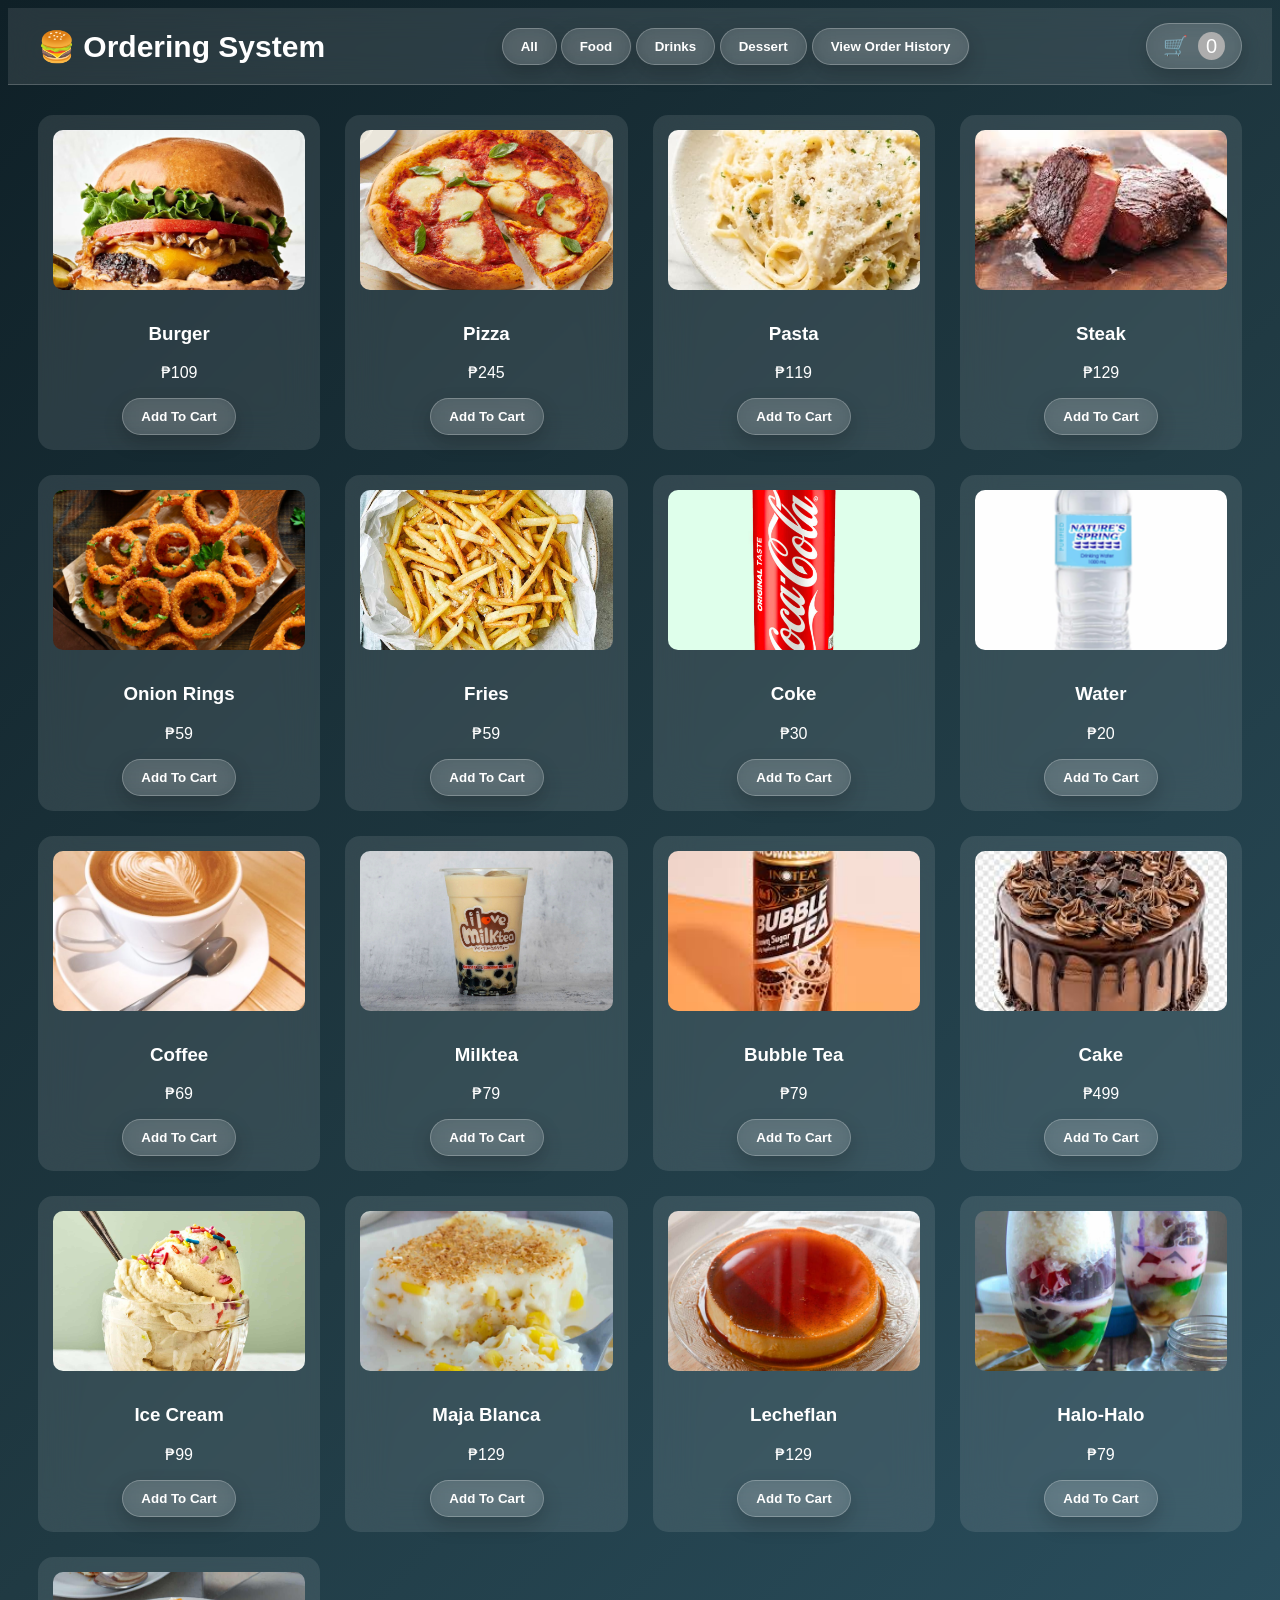
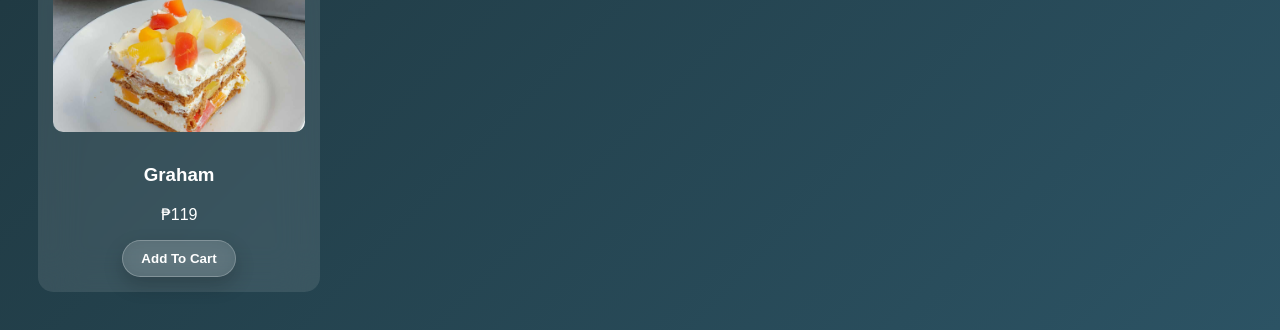
<file: index.html>
<!DOCTYPE html>
<html>
<head>
<meta name="viewport" content="width=device-width, initial-scale=1.0">
<title>Visual Ordering Subsystem</title>
<link rel="stylesheet" href="css/style.css">
</head>
<body>

<!-- ================= NAVBAR ================= -->
<div class="particles"></div>
<nav class="navbar">
  <div class="nav-left">
    <h2>🍔 Ordering System</h2>
  </div>

  <div class="nav-center">
    <button onclick="filterCategory('All')">All</button>
    <button onclick="filterCategory('Food')">Food</button>
    <button onclick="filterCategory('Drinks')">Drinks</button>
    <button onclick="filterCategory('Dessert')">Dessert</button>

    <button onclick="window.location.href='order.html'">
      View Order History
    </button>
  </div>

  <div class="nav-right">
    <div class="cart-icon" onclick="openCart()">
      🛒 <span id="cart-count">0</span>
    </div>
  </div>
</nav>

<!-- ================= PRODUCTS ================= -->

<div class="products-container" id="products"></div>

<!-- ================= CART MODAL ================= -->

<div id="cart-modal" class="modal">
  <div class="modal-content">

    <span class="close" onclick="closeCart()">×</span>

    <h2>Your Cart</h2>

    <div id="cart"></div>
    <h3 id="total"></h3>

    <button id="checkoutBtn" onclick="checkout()">
      Checkout
    </button>

  </div>
</div>

<!-- ================= SUCCESS MODAL ================= -->

<div id="checkout-success" class="success-modal">

  <div class="success-content">

    <h2>✅ Order Successfully Placed!</h2>
    <p>Your order has been saved successfully.</p>

    <button onclick="goToOrders()">
      📦 View Order History
    </button>

    <button onclick="closeSuccess()">
      Close
    </button>

  </div>

</div>

<script src="js/script.js"></script>

</body>
</html>
</file>
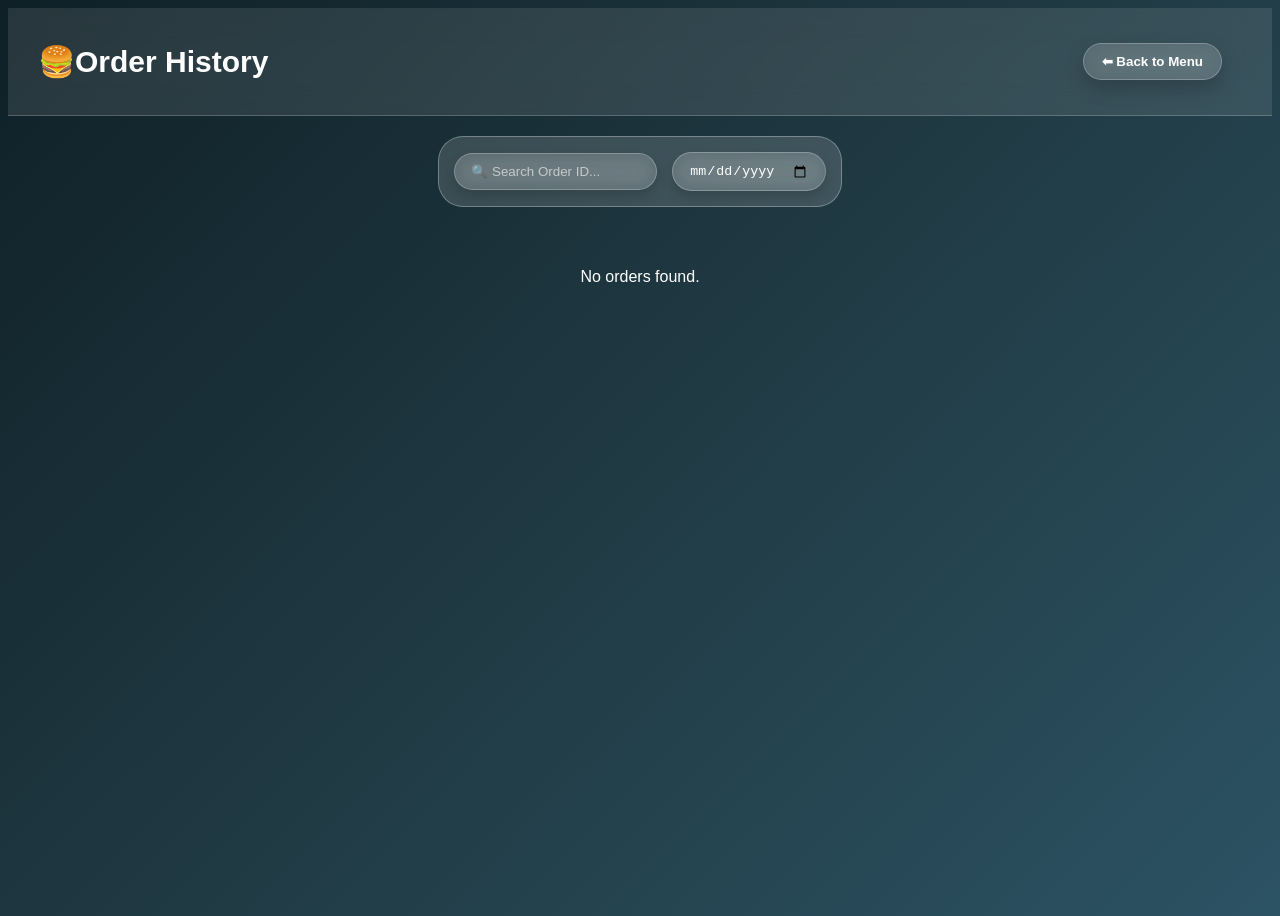
<file: order.html>
<!DOCTYPE html>
<html>
<head>

<meta name="viewport" content="width=device-width, initial-scale=1.0">

<title>Order History</title>

<link rel="stylesheet" href="css/order.css">

</head>

<body>
<div class="particles"></div>
<!-- ================= NAVBAR ================= -->

<nav class="history-navbar">

  <div class="history-left">
    <h2> 🍔Order History</h2>
  </div>

  <div class="history-right">
    <button onclick="window.location.href='index.html'" class="back-btn">
      ⬅ Back to Menu
    </button>
  </div>

</nav>

<!-- ================= FILTER SECTION ================= -->

<div class="filters">

  <input
    type="text"
    id="searchInput"
    placeholder="🔍 Search Order ID..."
    onkeyup="filterOrders()"
  >

  <input
    type="date"
    id="dateFilter"
    onchange="filterOrders()"
  >

</div>

<!-- ================= ORDERS ================= -->

<div id="orders"></div>

<script src="js/order.js"></script>

</body>
</html>
</file>
<file: css/style.css>
/* ===================================================== */
/* ================= GLOBAL ============================= */
/* ===================================================== */

body{
    font-family: "Poppins", sans-serif;
    background: linear-gradient(135deg,#0f2027,#203a43,#2c5364);
    min-height:100vh;
    color:white;
}

/* ===================================================== */
/* ================= NAVBAR ============================= */
/* ===================================================== */

.navbar,
.history-navbar{

  display:flex;
  justify-content:space-between;
  align-items:center;

  padding:15px 30px;

  backdrop-filter: blur(15px);
  background: rgba(255,255,255,0.1);

  border-bottom:1px solid rgba(255,255,255,0.2);
  color:white;
}

.nav-left h2,
.history-left h2{
  margin:0;
  font-size:30px;
}

/* ===================================================== */
/* ================= PRODUCTS =========================== */
/* ===================================================== */

.products-container{

  padding:30px;

  display:grid;
  grid-template-columns:repeat(auto-fit,minmax(230px,1fr));
  gap:25px;
}

.card{

  backdrop-filter: blur(20px);
  background: rgba(255,255,255,0.1);
  border:1px solid var(--theme-color);
  border-radius:15px;

  padding:15px;
  text-align:center;
  color:white;

  transition:0.3s;
}

.card:hover{

  transform: translateY(-8px) scale(1.02);
  box-shadow:0 15px 30px rgba(0,0,0,0.25);
}

.card img{

  width:100%;
  height:160px;
  object-fit:cover;
  border-radius:10px;
  margin-bottom:10px;
}

/* ===================================================== */
/* ================= CART ICON ========================== */
/* ===================================================== */

.cart-icon{

  position: relative;
  font-size:20px;
  cursor:pointer;

  padding:10px 16px;
  border-radius:30px;

  background: rgba(255,255,255,0.12);
  backdrop-filter: blur(15px);

  border:1px solid rgba(255,255,255,0.25);

  transition:0.3s;
  box-shadow:0 8px 20px rgba(0,0,0,0.2);

  overflow:hidden;
}

.cart-icon:hover{

  transform: translateY(-4px) scale(1.08);

  border:1px solid var(--hover-color);

  box-shadow:
    0 0 15px var(--hover-color),
    0 0 30px rgba(255,255,255,0.3);
}

.cart-icon::before{

  content:"";
  position:absolute;
  top:0;
  left:-100%;
  width:50%;
  height:100%;

  background:linear-gradient(
    120deg,
    transparent,
    rgba(255,255,255,0.4),
    transparent
  );

  transition:0.5s;
}

.cart-icon:hover::before{
  left:120%;
}

#cart-count{

  background:#adadad;
  padding:3px 8px;
  border-radius:50%;
  margin-left:4px;
}

/* ===================================================== */
/* ================= BUTTONS (GLOBAL GLASS) ============= */
/* ===================================================== */

button,
.nav-center button,
.history-right button,
.order-card button,
.back-btn,
.categories button{

  position:relative;

  background: rgba(255,255,255,0.12) !important;
  border:1px solid rgba(255,255,255,0.25) !important;

  backdrop-filter: blur(12px);

  color:white !important;

  padding:10px 18px;
  border-radius:30px;

  cursor:pointer;
  font-weight:600;

  transition:0.3s;
  overflow:hidden;

  box-shadow:0 8px 20px rgba(0,0,0,0.2);
}

/* Button Hover */

button:hover,
.nav-center button:hover,
.history-right button:hover,
.order-card button:hover,
.back-btn:hover,
.categories button:hover{

  transform: translateY(-4px) scale(1.06);

  border:1px solid var(--hover-color) !important;

  box-shadow:
    0 0 15px var(--hover-color),
    0 0 30px rgba(255,255,255,0.3);
}

/* Shine Effect */

button::before{

  content:"";
  position:absolute;
  top:0;
  left:-100%;
  width:100%;
  height:100%;

  background:linear-gradient(
    120deg,
    transparent,
    rgba(255,255,255,0.5),
    transparent
  );

  transition:0.6s;
}

button:hover::before{
  left:100%;
}

/* ===================================================== */
/* ================= INPUTS ============================= */
/* ===================================================== */

input[type="text"],
input[type="date"],
input[type="search"]{

  background:rgba(255,255,255,0.1);
  backdrop-filter:blur(15px);

  border:1px solid rgba(255,255,255,0.25);
  border-radius:25px;

  padding:10px 15px;
  color:white;

  outline:none;
  transition:0.3s;

  box-shadow:0 6px 15px rgba(0,0,0,0.2);
}

input:focus{

  border:1px solid var(--hover-color);
  box-shadow:
    0 0 10px var(--hover-color),
    0 0 20px rgba(255,255,255,0.3);

  transform:scale(1.03);
}

input::placeholder{
  color:rgba(255,255,255,0.6);
}

/* ===================================================== */
/* ================= MODALS ============================= */
/* ===================================================== */

.modal{

  display:none;

  position:fixed;
  top:0;
  left:0;

  width:100%;
  height:100%;

  background:rgba(0,0,0,0.45);
  backdrop-filter:blur(6px);
}

.modal-content{

  margin:80px auto;

  width:90%;
  max-width:420px;

  padding:25px;

  border-radius:15px;

  background:rgba(255,255,255,0.15);
  backdrop-filter:blur(20px);

  border:1px solid rgba(255,255,255,0.3);

  animation:popup .3s ease;
}

.success-modal{

  display:none;
  position:fixed;
  top:0;
  left:0;

  width:100%;
  height:100%;

  justify-content:center;
  align-items:center;

  background:rgba(0,0,0,0.4);
  backdrop-filter:blur(8px);

  z-index:999;
}

.success-content{

  background:rgba(255,255,255,0.2);
  backdrop-filter:blur(20px);
  border:1px solid rgba(255,255,255,0.3);

  padding:35px;
  border-radius:20px;

  text-align:center;

  animation:popup .3s ease;
}

/* ===================================================== */
/* ================= TOAST ============================== */
/* ===================================================== */

.toast{

  position:fixed;
  top:20px;
  right:20px;

  background:rgba(0,0,0,0.8);
  backdrop-filter:blur(10px);

  padding:12px 18px;
  border-radius:10px;

  opacity:0;
  transform:translateY(-20px);
  transition:0.3s;

  z-index:9999;
}

.toast.show{
  opacity:1;
  transform:translateY(0);
}

/* ===================================================== */
/* ================= PARTICLES ========================== */
/* ===================================================== */

.particles{

  position:fixed;
  top:0;
  left:0;

  width:100%;
  height:100%;

  pointer-events:none;
  z-index:-1;
}

.particles span{

  position:absolute;
  width:4px;
  height:4px;

  background:rgba(0,255,255,0.8);
  border-radius:50%;

  box-shadow:0 0 8px rgba(0,255,255,0.8);

  animation:floatUp 20s linear infinite;
}

@keyframes floatUp{

  0%{
    transform:translateY(100vh);
    opacity:0;
  }

  20%{
    opacity:1;
  }

  100%{
    transform:translateY(-20vh);
    opacity:0;
  }
}

/* ===================================================== */
/* ================= BIG SNOW =========================== */
/* ===================================================== */

.snow-container{

  position:fixed;
  top:0;
  left:0;

  width:100%;
  height:100%;

  pointer-events:none;
  z-index:9999;
}

.big-snow{

  position:fixed;

  width:120px;
  height:120px;

  border-radius:50%;
  cursor:pointer;

  transform:translate(-50%, -50%);
  animation:floatSnow 4s infinite ease-in-out;

  box-shadow:0 0 40px currentColor;

  pointer-events:auto;
}

@keyframes floatSnow{

  0%{
    transform:translate(-50%, -50%) scale(1);
  }

  50%{
    transform:translate(-50%, -60%) scale(1.1);
  }

  100%{
    transform:translate(-50%, -50%) scale(1);
  }
}

/* ===================================================== */
/* ================= ANIMATION ========================== */
/* ===================================================== */

@keyframes popup{

  from{
    transform:scale(0.7);
    opacity:0;
  }

  to{
    transform:scale(1);
    opacity:1;
  }
}
</file>
<file: css/order.css>
/* ===================================================== */
/* ================= GLOBAL ============================= */
/* ===================================================== */

body{
    font-family: "Poppins", sans-serif;
    background: linear-gradient(135deg,#0f2027,#203a43,#2c5364);
    min-height:100vh;
    color:white;
}

/* ===================================================== */
/* ================= NAVBAR ============================= */
/* ===================================================== */

.history-navbar{

  display:flex;
  justify-content:space-between;
  align-items:center;

  padding:15px 30px;

  backdrop-filter: blur(15px);
  background: rgba(255,255,255,0.1);

  border-bottom:1px solid rgba(255,255,255,0.2);
}

.history-left h2{
  margin:0;
  font-size:30px;
}

/* ===================================================== */
/* ================= FILTER SECTION ====================== */
/* ===================================================== */

.filters{

  display:flex;
  justify-content:center;
  align-items:center;
  gap:15px;
  flex-wrap:wrap;

  margin:20px auto;
  padding:15px;

  background: rgba(255,255,255,0.15);
  backdrop-filter: blur(15px);

  border-radius:25px;
  border:1px solid rgba(255,255,255,0.3);

  width:fit-content;
}

/* ===================================================== */
/* ================= INPUTS ============================= */
/* ===================================================== */

.filters input{

  padding:10px 16px;

  border-radius:25px;
  border:1px solid rgba(255,255,255,0.25);

  background: rgba(255,255,255,0.12);

  backdrop-filter: blur(10px);

  color:white;
  outline:none;

  transition:0.3s;

  box-shadow:0 6px 12px rgba(0,0,0,0.15);
}

.filters input::placeholder{
  color:rgba(255,255,255,0.6);
}

/* Hover */
.filters input:hover{
  border:1px solid var(--hover-color);
  box-shadow:0 0 10px var(--hover-color);
  transform:translateY(-2px);
}

/* Focus */
.filters input:focus{
  border:1px solid var(--hover-color);
  box-shadow:
    0 0 15px var(--hover-color),
    0 0 25px rgba(255,255,255,0.3);
  transform:scale(1.05);
}

.filters input[type="date"]{
  cursor:pointer;
}

/* ===================================================== */
/* ================= ORDERS GRID ======================== */
/* ===================================================== */

#orders{

  display:grid;
  grid-template-columns:repeat(auto-fit,minmax(300px,1fr));
  gap:20px;

  padding:25px;
}

/* ===================================================== */
/* ================= ORDER CARD ========================= */
/* ===================================================== */

.order-card{

  backdrop-filter: blur(18px);

  background: rgba(255,255,255,0.25);

  border:1px solid rgba(255,255,255,0.4);
  border-radius:18px;

  padding:20px;

  box-shadow:0 10px 20px rgba(0,0,0,0.15);

  transition:0.3s;
}

.order-card:hover{
  transform:translateY(-6px);
  box-shadow:0 15px 30px rgba(0,0,0,0.25);
}

.order-card h4{
  color:white;
}

/* ===================================================== */
/* ================= TABLE ============================== */
/* ===================================================== */

table{
  width:100%;
  border-collapse:collapse;
  margin-top:10px;
  background:white;
}

table th{
  background:#555;
  color:white;
  text-transform:uppercase;
}

table th,
table td{

  border:1px solid #ddd;
  padding:6px;
  text-align:center;

  color:#0f2027;
  font-weight:bold;
}

/* ===================================================== */
/* ================= BUTTON RESET ======================= */
/* ===================================================== */

button{
  cursor:pointer;
  font-weight:600;
}

/* ===================================================== */
/* ================= GLASS BUTTON STYLE ================= */
/* ===================================================== */

button,
.history-right button,
.order-card button,
.back-btn,
.categories button{

  position:relative;

  background: rgba(255,255,255,0.12) !important;
  border:1px solid rgba(255,255,255,0.25) !important;

  backdrop-filter: blur(12px);

  color:white !important;

  padding:10px 18px;
  border-radius:30px;

  transition:0.3s;
  overflow:hidden;

  box-shadow:0 8px 20px rgba(0,0,0,0.2);
}

/* Hover */

button:hover,
.history-right button:hover,
.order-card button:hover,
.back-btn:hover,
.categories button:hover{

  transform:translateY(-4px) scale(1.06);

  border:1px solid var(--hover-color) !important;

  box-shadow:
    0 0 15px var(--hover-color),
    0 0 30px rgba(255,255,255,0.3);
}

/* Shine Effect */

button::before{

  content:"";
  position:absolute;

  top:0;
  left:-100%;
  width:100%;
  height:100%;

  background:linear-gradient(
    120deg,
    transparent,
    rgba(255,255,255,0.5),
    transparent
  );

  transition:0.6s;
}

button:hover::before{
  left:100%;
}

/* ===================================================== */
/* ================= DELETE BUTTON ====================== */
/* ===================================================== */

.order-card button{
  margin-top:12px;
}

/* ===================================================== */
/* ================= TOAST ============================== */
/* ===================================================== */

.toast{

  position:fixed;
  top:20px;
  right:20px;

  background:rgba(0,0,0,0.8);
  backdrop-filter:blur(10px);

  padding:12px 18px;
  border-radius:10px;

  opacity:0;
  transform:translateY(-20px);
  transition:0.3s;

  z-index:9999;
}

.toast.show{
  opacity:1;
  transform:translateY(0);
}

/* ===================================================== */
/* ================= BACK BUTTON ======================== */
/* ===================================================== */

.back-btn{
  margin:20px;
}

/* ===================================================== */
/* ================= ANIMATION ========================== */
/* ===================================================== */

@keyframes popup{

  from{
    transform:scale(0.7);
    opacity:0;
  }

  to{
    transform:scale(1);
    opacity:1;
  }
}
</file>
